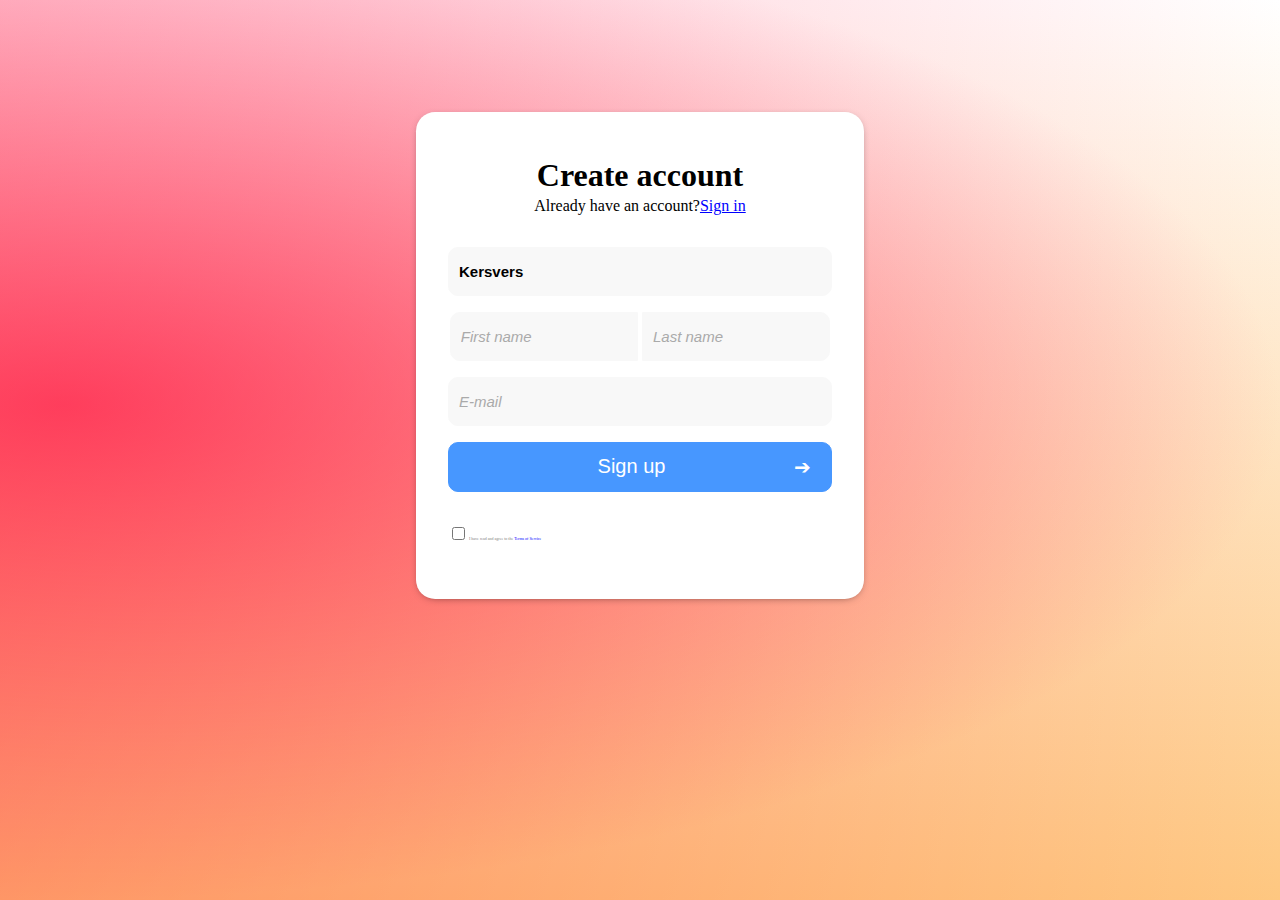
<file: index.html>
<!DOCTYPE html>
<html>

<head>
    <meta charset="UTF-8">
    <meta http-equiv="Content-Security-Policy" content="upgrade-insecure-requests" />
    <title>Create account</title>
    <meta name="viewport" content="width=device-width, initial-scale=1.0, maximum-scale=1.0, user-scalable=0">
    <meta name="apple-mobile-web-app-capable" content="yes">
    <meta name="apple-mobile-web-app-status-bar-style" content="black">
    <meta name="format-detection" content="telephone=no">
    <meta name="description" content="HTML & CSS">
    <meta name="keywords" content="HTML,CSS">
    <meta name="author" content="Tony Xia">

    <link rel="stylesheet" href="./css/style.css">
</head>

<body>
    <div class="container">
        <h1 class="title">Create account</h1>
        <p class="subtitle">Already have an account?<a href="#">Sign in</a></p>
        <div class="FormWrapper">
            <form action="#" method="post">
                <div>
                    <div class="input-field">
                        <input value="Kersvers" placeholder="Your nickname" name="nickname" id="nickname" class="info" type="text">
                    </div>
                    <div class="input-field">
                        <input placeholder="First name" name="firstname" class="info" id="firstname" type="text">
                        <input placeholder="Last name" name="lastname" class="info" id="lastname" type="text">
                    </div>
                    <div class="input-field">
                        <input placeholder="E-mail" name="E-mail" id="E-mail" class="info" type="email">
                    </div>
                </div>
                <div class="ButtonWrapper">
                    <button id="submit" type="submit" class="">
                        <span>Sign up</span>
                        <span class="right">&#10132</span>
                    </button>
                </div>
                <div class="isAgree">
                    <input name="isAgree" id="isAgree" type="checkbox" class="">
                    <label>I have read and agree to the </label>
                    <a target="_blank" href="#" class="nounderline">Terms of Service</a>
                </div>
            </form>
        </div>
    </div>
</body>

</html>
</file>
<file: css/style.css>
html {
    background-image: radial-gradient(farthest-side at 5% 45%, #ff5993, white), linear-gradient(to right, pink 0%, white 100%), linear-gradient(to top, #fec780 0%, white 100%);
    background-blend-mode: multiply;
}

input {
    color: #000;
    caret-color: #4797ff;
    font-weight: bold;
}

a {
    color: blue;
}

input:focus {
    border-color: rgba(0, 0, 0, .075);
    outline: 0;
    background-color: #fff;
    -webkit-box-shadow: inset 0 1px 1px rgba(0, 0, 0, .075), 0 0 8px gba(0, 0, 0, .6);
    box-shadow: inset 0 1px 1px rgba(0, 0, 0, .075), 0 0 8px rgba(0, 0, 0, .6);
}

::-webkit-input-placeholder {
    /* WebKit browsers */
    font-style: italic;
    color: #aaaaaa;
    font-weight: normal;
}

 ::-moz-placeholder {
    /* Mozilla Firefox 19+ */
    color: #aaaaaa;
    font-style: italic;
    font-weight: normal;
}

 :-ms-input-placeholder {
    /* Internet Explorer 10+ */
    color: #aaaaaa;
    font-style: italic;
    font-weight: normal;
}

.container {
    background-color: #fff;
    max-width: 24em;
    max-height: 50em;
    min-width: 15em;
    min-height: 27em;
    border-radius: 1.2em;
    box-shadow: 0 2px 10px -5px rgba(9, 2, 4, .8);
    padding-right: 2em;
    padding-left: 2em;
    padding-top: 1.5em;
    padding-bottom: 1.5em;
    margin-right: auto;
    margin-left: auto;
    margin-top: 7em;
    text-align: center;
}

.FormWrapper {
    margin: 2em 0em;
}

.input-field {
    width: 100%;
    margin: 1em 0em;
}

.info {
    padding: 15px 10px;
    background: #f8f8f8;
    border: 0.5px solid#f8f8f8;
    border-radius: 10px;
    font-size: 15px;
    width: 100%;
    color: #000;
}

#firstname {
    padding: 15px 10px;
    background: #f8f8f8;
    border: 0.5px solid#f8f8f8;
    border-radius: 10px 0px 0px 10px;
    font-size: 15px;
    width: 49%;
    color: #000;
}

#lastname {
    padding: 15px 10px;
    background: #f8f8f8;
    border: 0.5px solid#f8f8f8;
    border-radius: 0px 10px 10px 0px;
    font-size: 15px;
    width: 49%;
    color: #000;
}

.ButtonWrapper {
    margin-bottom: 2em;
    height: 49.2px;
}

#submit {
    width: 100%;
    height: 49.2px;
    border-radius: 10px;
    border: 1px solid#4797ff;
    background: #4797ff;
    color: #fff;
    font-size: 20px;
    padding: 10px 20px;
    font-weight: normal;
}

.isAgree {
    text-align: left;
    font-size: 4px;
    color: gray;
}

.title {
    margin-bottom: 0px;
}

.subtitle {
    margin-top: 3px;
}

.right {
    float: right;
}

.nounderline {
    text-decoration: none;
}
</file>
